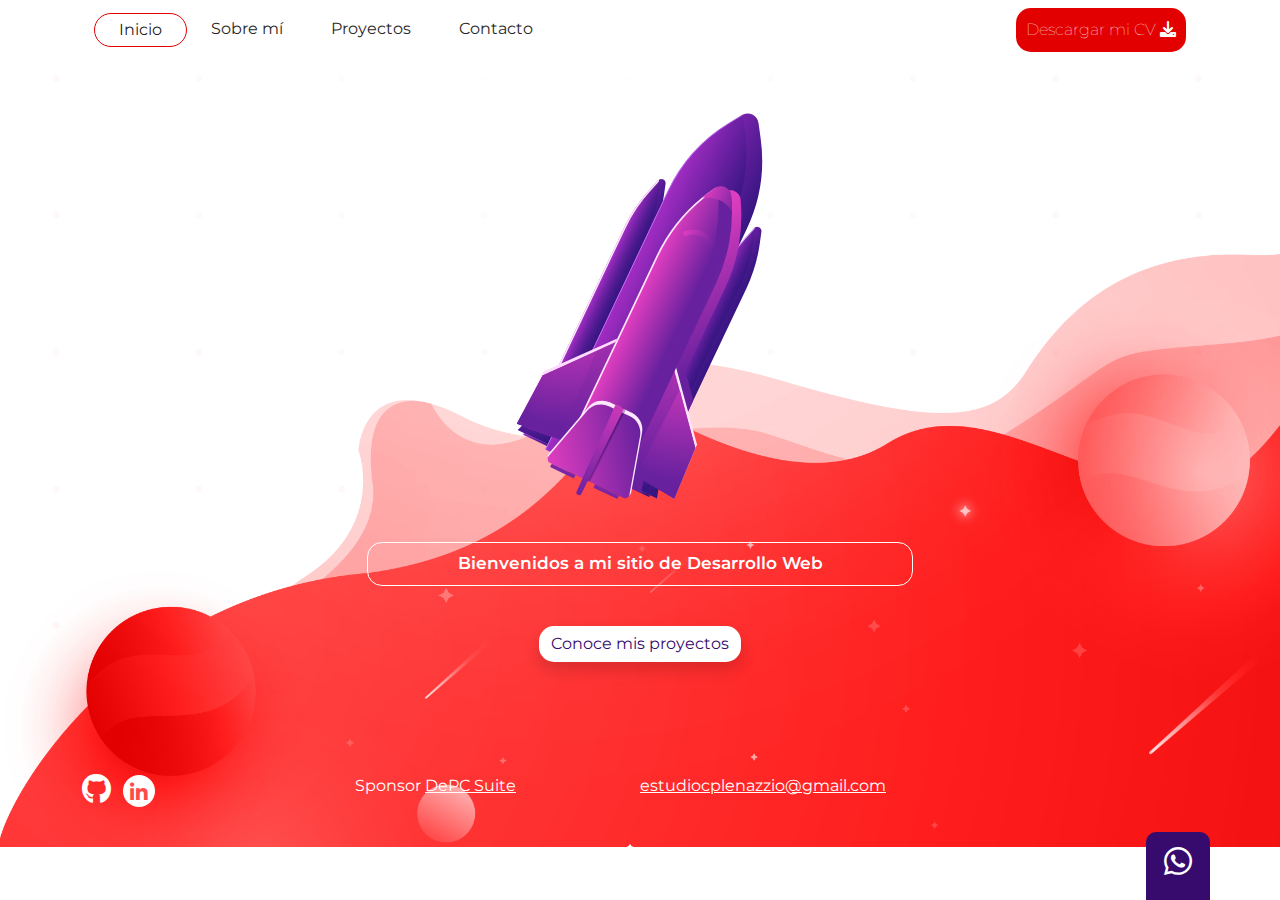
<file: index.html>
<!DOCTYPE html>
<html lang="es">

<head>
    <meta charset="UTF-8">
    <meta http-equiv="X-UA-Compatible" content="IE=edge">
    <meta name="viewport" content="width=device-width, initial-scale=1.0">
    <title>Inicio</title>
    <link rel="stylesheet" href="css/fontawesome/css/all.min.css">
    <link rel="stylesheet" href="css/fontawesome/css/fontawesome.min.css">
    <link rel="stylesheet" href="css/bootstrap/css/bootstrap.min.css">
    <script src="css/bootstrap/js/bootstrap.bundle.min.js"></script>
    <link href="https://fonts.googleapis.com/css?family=Montserrat:100,200,300,400,500,600,700,800,900&display=swap"
        rel="stylesheet">
    <link rel="stylesheet" href="css/estilos.css">
</head>

<body id="inicio">
    <header class="container">
        <nav class="navbar navbar-expand-md mb-4">
            <div class="container-fluid">
                <button class="navbar-toggler" type="button" data-bs-toggle="collapse" data-bs-target="#navbarCollapse"
                    aria-controls="navbarCollapse" aria-expanded="false" aria-label="Toggle navigation">
                    <span class="navbar-toggler-icon"></span>
                </button>
                <div class="collapse navbar-collapse" id="navbarCollapse">
                    <ul class="navbar-nav me-auto mb-2 mb-md-0">
                        <li class="nav-item">
                            <a class="nav-link px-4 py-1 active" href="index.html">Inicio</a>
                        </li>
                        <li class="nav-item">
                            <a class="nav-link px-4 py-1" href="sobre-mi.html">Sobre mí</a>
                        </li>
                        <li class="nav-item">
                            <a class="nav-link px-4 py-1" href="proyectos.html">Proyectos</a>
                        </li>
                        <li class="nav-item">
                            <a class="nav-link px-4 py-1" href="contacto.html">Contacto</a>
                        </li>
                    </ul>
                    <div class="d-inline">
                        <a href="" class="btn btn-rojo">Descargar mi CV <i class="fas fa-download"></i></a>
                    </div>
                </div>
            </div>
        </nav>
    </header>
    <main>
        <div class="container">
            <div class="row">
                <div class="col-12 mt-4 mx-auto text-center cohete">
                    <a href="proyectos.html"><img src="images/cohete.svg" alt="Cohete" class="img-cohete"></a>
                </div>
            </div>
            <div class="row">
                <div class="col-12 col-sm-6 text-center mb-3 offset-sm-3">
                    <div class="my-4">
                        <p class="px-5 py-2">Bienvenidos a mi sitio de Desarrollo Web</p>
                    </div>
                    <div class="col-12 text-center pt-3 pb-5">
                        <a href="proyectos.html" class="btn shadow ">Conoce mis proyectos</a>
                    </div>
                </div>
            </div>
        </div>
    </main>
    <footer class="container mt-auto pb-4">
        <div class="row mt-5 pb-3">
            <div class="col-12 col-sm-3 text-center text-sm-start">
                <a href="https://github.com" target="_blank" title="Github"><i class="fab fa-github"></i></a>
                <a href="https://www.linkedin.com/in/nelson-daniel-tarche/" target="_blank" title="Linkedin"><i
                        class="fab fa-linkedin-in"></i></a>
            </div>
            <div class="col-12 col-sm-3 text-center text-sm-start pt-2 p-sm-0">
                Sponsor <a href="https://depcsuite.com" target="_blank" title="DEPCSUITE">DePC Suite</a>
            </div>
            <div class="col-12 col-sm-3 text-sm-start  pt-2 p-sm-0">
                <a href="mailto:estudiocplenazzio@gmail.com">estudiocplenazzio@gmail.com</a>
            </div>
        </div>
    </footer>
    <div class="btn-Whatsapp">
        <a href="https://api.whatsapp.com/send?phone=5493513927144" title="Whatsapp"><i class="fab fa-whatsapp"></i></a>
    </div>
</body>

</html>
</file>
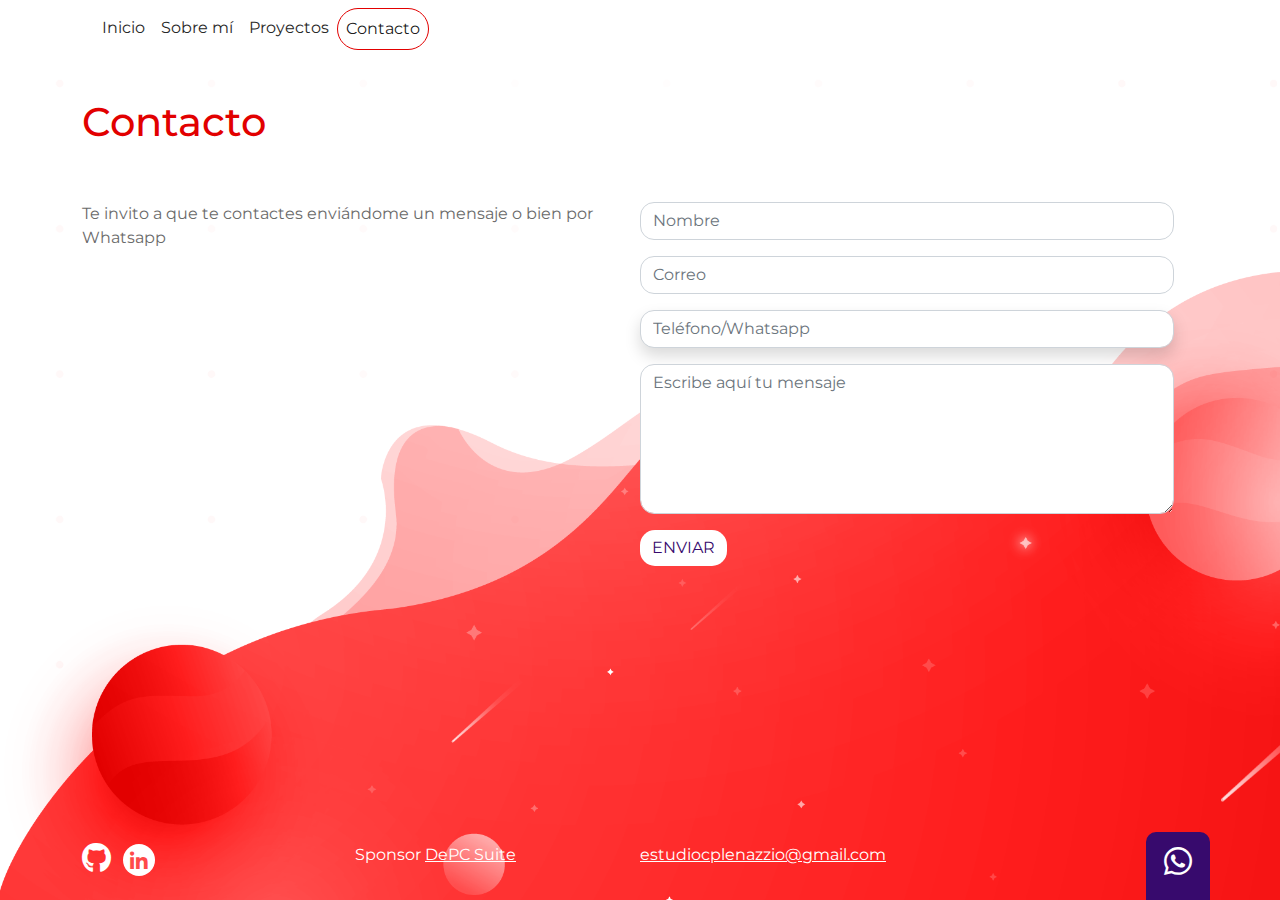
<file: contacto.html>
<!DOCTYPE html>
<html lang="es" class="h-100">

<head>
    <meta charset="UTF-8">
    <meta http-equiv="X-UA-Compatible" content="IE=edge">
    <meta name="viewport" content="width=device-width, initial-scale=1.0">
    <title>Contacto</title>
    <link rel="stylesheet" href="css/fontawesome/css/all.min.css">
    <link rel="stylesheet" href="css/fontawesome/css/fontawesome.min.css">
    <link rel="stylesheet" href="css/bootstrap/css/bootstrap.min.css">
    <script src="css/bootstrap/js/bootstrap.bundle.min.js"></script>
    <link rel="stylesheet" href="css/estilos.css">
</head>

<body id="contacto" class="d-flex flex-column h-100">
    <header class="container">
        <nav class="navbar navbar-expand-md mb-4">
            <div class="container-fluid">
                <button class="navbar-toggler" type="button" data-bs-toggle="collapse" data-bs-target="#navbarCollapse"
                    aria-controls="navbarCollapse" aria-expanded="false" aria-label="Toggle navigation">
                    <span class="navbar-toggler-icon"></span>
                </button>
                <div class="collapse navbar-collapse" id="navbarCollapse">
                    <ul class="navbar-nav me-auto mb-2 mb-md-0">
                        <li class="nav-item">
                            <a class="nav-link" href="index.html">Inicio</a>
                        </li>
                        <li class="nav-item">
                            <a class="nav-link" href="sobre-mi.html">Sobre mí</a>
                        </li>
                        <li class="nav-item">
                            <a class="nav-link" href="proyectos.html">Proyectos</a>
                        </li>
                        <li class="nav-item">
                            <a class="nav-link active" href="contacto.html">Contacto</a>
                        </li>
                    </ul>
                </div>
            </div>
        </nav>
    </header>
    <main class="container">
        <div class="row">
            <div class="col-12 pt-3 pb-5">
                <h1>Contacto</h1>
            </div>
            <div class="row">
                <div class="col-12 col-sm-6">
                    <p> Te invito a que te contactes enviándome un mensaje o bien por Whatsapp</p>
                </div>
                <div class="col-12 col-sm-6">
                    <form action="" method="post">
                        <div class="pb-3">
                            <input type="text" name="txtNombre" id="txtNombre" placeholder="Nombre"
                                class="form-control">
                        </div>
                        <div class="pb-3">
                            <input type="email" name="txtEmail" id="txtEmail" placeholder="Correo" class="form-control">
                        </div>
                        <div class="pb-3">
                            <input type="tel" name="txtTelefono" id="txtTelefono" placeholder="Teléfono/Whatsapp"
                                class="form-control shadow" required>
                        </div>
                        <div class="pb-3">
                            <textarea name="txtMensaje" id="txtMensaje" class="form-control"
                                placeholder="Escribe aquí tu mensaje"></textarea>
                        </div>
                        <div class="pb-3">
                            <button type="submit" id="btnEnviar" name="btnEnviar" class="btn">ENVIAR</button>
                        </div>
                    </form>
                </div>
            </div>

        </div>

    </main>

    <footer class="container mt-auto pb-4">
        <div class="btn-Whatsapp">
            <a href="https://api.whatsapp.com/send?phone=5493513927144" target="_blank" title="Whatsapp">
                <i class="fa-brands fa-whatsapp"></i>
            </a>
        </div>
        <div class="row">
            <div class="col-3 sm-3 text-sm-start">
                <a href="" target="_blank" title="Github"><i class="fab fa-github"></i></a>
                <a href="" target="_blank" title="Linkedin"><i class="fab fa-linkedin-in"></i></a>
            </div>
            <div class="col-3 sm-3 text-sm-start  pt-2 p-sm-0">
                Sponsor <a href="https://depcsuite.com">DePC Suite</a>
            </div>
            <div class="col-3 sm-3 text-sm-start  pt-2 p-sm-0">
                <a href="mailto:estudiocplenazzio@gmail.com">estudiocplenazzio@gmail.com</a>
            </div>

        </div>
    </footer>
</body>

</html>
</file>
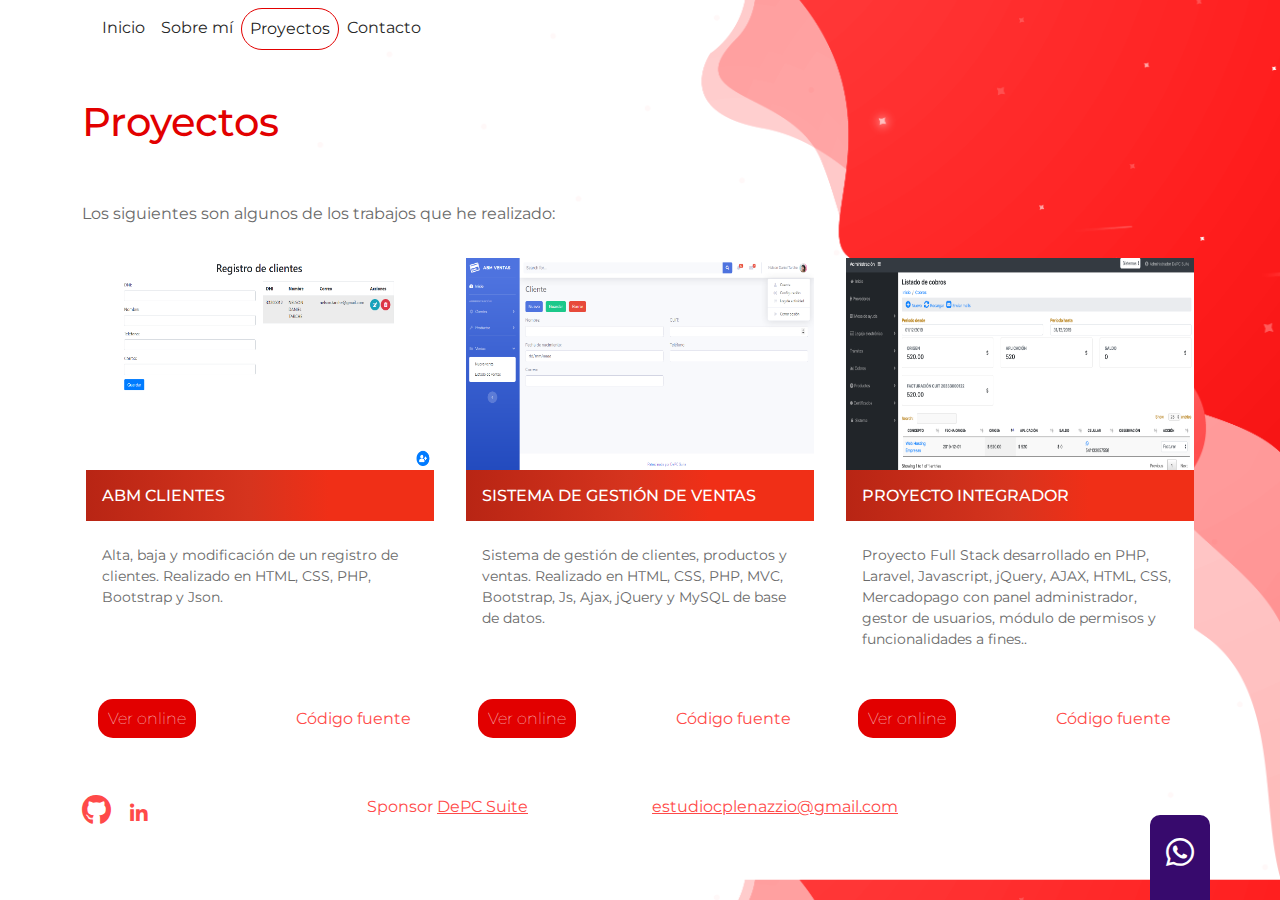
<file: proyectos.html>
<!DOCTYPE html>
<html lang="es">

<head>
    <meta charset="UTF-8">
    <meta http-equiv="X-UA-Compatible" content="IE=edge">
    <meta name="viewport" content="width=device-width, initial-scale=1.0">
    <title>Proyectos</title>
    <link rel="stylesheet" href="css/fontawesome/css/all.min.css">
    <link rel="stylesheet" href="css/fontawesome/css/fontawesome.min.css">
    <link rel="stylesheet" href="css/bootstrap/css/bootstrap.min.css">
    <script src="css/bootstrap/js/bootstrap.bundle.min.js"></script>
    <link rel="stylesheet" href="css/estilos.css">
</head>

<body id="proyectos">
    <header class="container">
        <nav class="navbar navbar-expand-md mb-4">
            <div class="container-fluid">
                <button class="navbar-toggler" type="button" data-bs-toggle="collapse" data-bs-target="#navbarCollapse"
                    aria-controls="navbarCollapse" aria-expanded="false" aria-label="Toggle navigation">
                    <span class="navbar-toggler-icon"></span>
                </button>
                <div class="collapse navbar-collapse" id="navbarCollapse">
                    <ul class="navbar-nav me-auto mb-2 mb-md-0">
                        <li class="nav-item">
                            <a class="nav-link" href="index.html">Inicio</a>
                        </li>
                        <li class="nav-item">
                            <a class="nav-link" href="sobre-mi.html">Sobre mí</a>
                        </li>
                        <li class="nav-item">
                            <a class="nav-link active" href="proyectos.html">Proyectos</a>
                        </li>
                        <li class="nav-item">
                            <a class="nav-link" href="contacto.html">Contacto</a>
                        </li>
                    </ul>
                </div>
            </div>
        </nav>
    </header>
    <main class="container">
        <div class="row">
            <div class="col-12 pt-3 pb-5">
                <h1>Proyectos</h1>
            </div>
        </div>
        <div class="row">
            <div class="col-12">
                <p>Los siguientes son algunos de los trabajos que he realizado:</p>
            </div>
        </div>

        <div class="row">
            <div class="col-12 col-sm-4 p-3 ">
                <div class="proyecto">
                    <img src="images/abmclientes.png" alt="ABM Clientes" class="img-fluid">
                    <h2 class="p-3 d-block">ABM Clientes</h2>
                    <p class="p-3 pb-5 d-block">Alta, baja y modificación de un registro de clientes. Realizado en HTML,
                        CSS, PHP, Bootstrap y Json.</p>
                    <div class="row my-5">
                        <div class="col-6 ps-4">
                            <a href="" target="_blank" class="btn-rojo">Ver online</a>
                        </div>
                        <div class="col-6 text-center">
                            <a href="" target="_blank" class="link-rojo">Código fuente</a>
                        </div>
                    </div>
                </div>
            </div>
            <div class="col-12 col-sm-4 p-3 ">
                <div class="proyecto">
                    <img src="images/abmventas.png" alt="ABM Clientes" class="img-fluid">
                    <h2 class="p-3 d-block">SISTEMA DE GESTIÓN DE VENTAS</h2>
                    <p class="p-3 pb-5 d-block">Sistema de gestión de clientes, productos y ventas. Realizado en HTML,
                        CSS, PHP, MVC, Bootstrap, Js, Ajax, jQuery y
                        MySQL de base de datos.</p>
                    <div class="row my-5">
                        <div class="col-6 ps-4">
                            <a href="" target="_blank" class="btn-rojo">Ver online</a>
                        </div>
                        <div class="col-6 text-center">
                            <a href="" target="_blank" class="link-rojo">Código fuente</a>
                        </div>
                    </div>
                </div>
            </div>

            <div class="col-12 col-sm-4 p-3 ">
                <div class="proyecto">
                    <img src="images/proyecto-integrador.png" alt="ABM Clientes" class="img-fluid">
                    <h2 class="p-3 d-block">PROYECTO INTEGRADOR</h2>
                    <p class="p-3 pb-5 d-block">Proyecto Full Stack desarrollado en PHP, Laravel, Javascript, jQuery,
                        AJAX, HTML, CSS, Mercadopago con panel
                        administrador, gestor de usuarios, módulo de permisos y funcionalidades a fines..</p>
                    <div class="row my-5">
                        <div class="col-6 ps-4">
                            <a href="" target="_blank" class="btn-rojo">Ver online</a>
                        </div>
                        <div class="col-6 text-center">
                            <a href="" target="_blank" class="link-rojo">Código fuente</a>
                        </div>
                    </div>
                </div>
            </div>
        </div>
    </main>
    <footer class="container mt-auto pb-4">
        <div class="row">
            <div class="col-3">
                <a href="" target="_blank" title="Github"><i class="fab fa-github"></i></a>
                <a href="" target="_blank" title="Linkedin"><i class="fab fa-linkedin-in"></i></a>
            </div>
            <div class="col-3">
                Sponsor <a href="https://depcsuite.com">DePC Suite</a>
            </div>
            <div class="col-3">
                <a href="mailto:estudiocplenazzio@gmail.com">estudiocplenazzio@gmail.com</a>
            </div>
        </div>
    </footer>

    <div class="btn-Whatsapp pt-3 pb-4 px-3">
        <a href="https://api.whatsapp.com/send?phone=5493513927144">
            <i class="fa-brands fa-whatsapp"></i></a>
    </div>
</body>

</html>
</file>
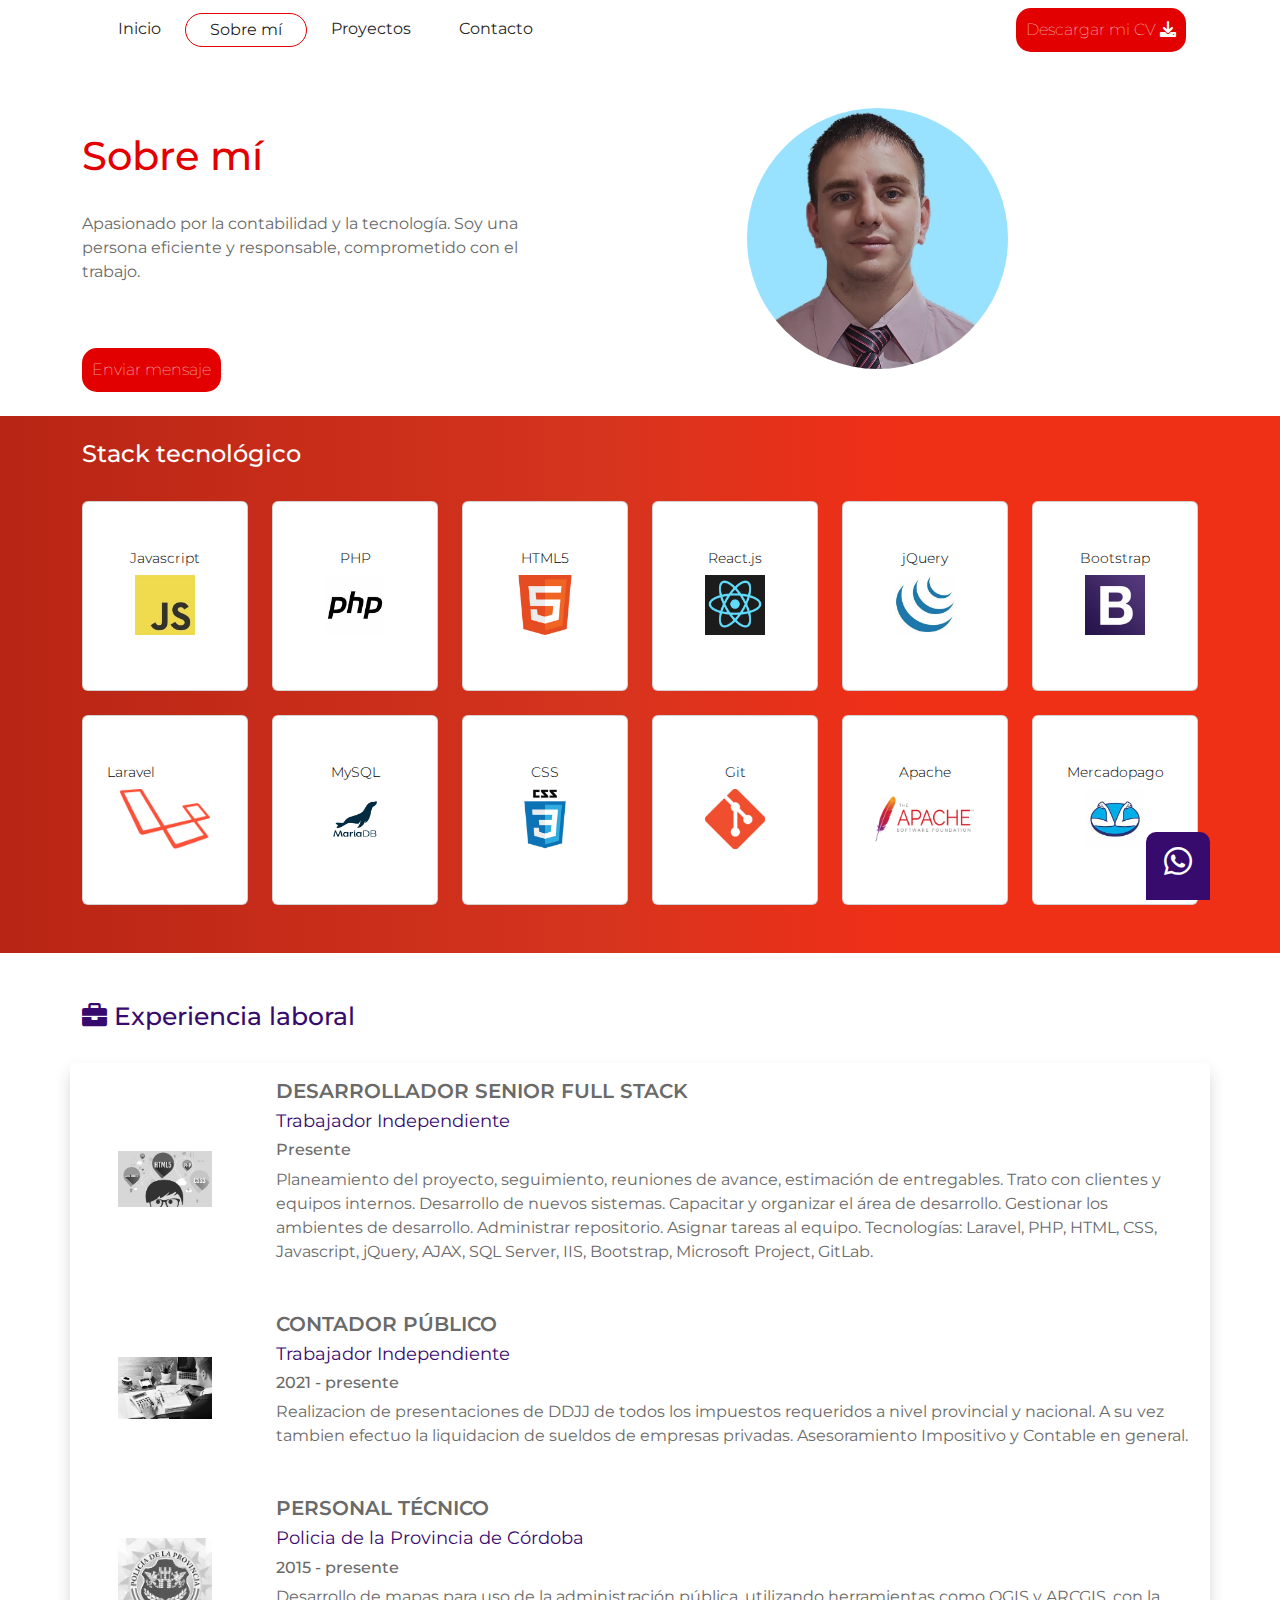
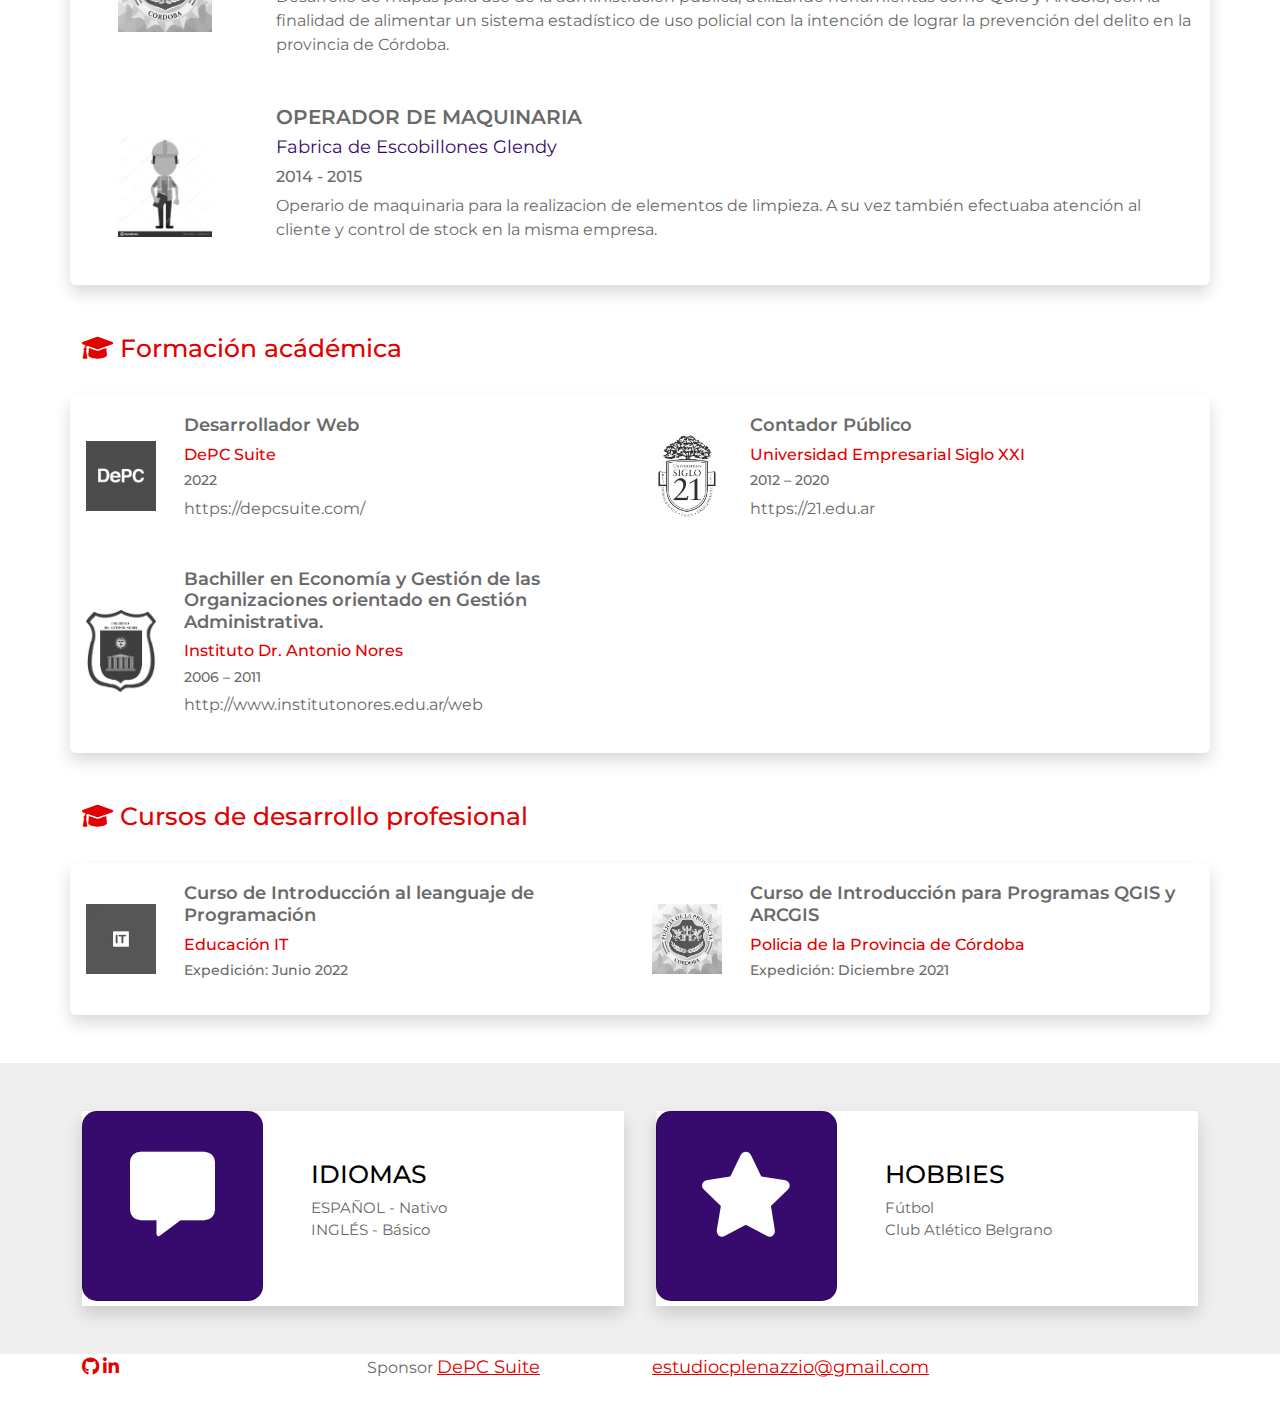
<file: sobre-mi.html>
<!DOCTYPE html>
<html lang="es">

<head>
    <meta charset="UTF-8">
    <meta http-equiv="X-UA-Compatible" content="IE=edge">
    <meta name="viewport" content="width=device-width, initial-scale=1.0">
    <title>Sobre Mi</title>
    <link rel="stylesheet" href="css/fontawesome/css/all.min.css">
    <link rel="stylesheet" href="css/fontawesome/css/fontawesome.min.css">
    <link rel="stylesheet" href="css/bootstrap/css/bootstrap.min.css">
    <script src="css/bootstrap/js/bootstrap.bundle.min.js"></script>
    <link rel="stylesheet" href="css/estilos.css">
</head>

<body id="sobre-mi" class="d-flex flex-column h-100">
    <header class="container">
        <nav class="navbar navbar-expand-md mb-4">
            <div class="container-fluid">
                <button class="navbar-toggler" type="button" data-bs-toggle="collapse" data-bs-target="#navbarCollapse"
                    aria-controls="navbarCollapse" aria-expanded="false" aria-label="Toggle navigation">
                    <span class="navbar-toggler-icon"></span>
                </button>
                <div class="collapse navbar-collapse" id="navbarCollapse">
                    <ul class="navbar-nav me-auto mb-2 mb-md-0">
                        <li class="nav-item">
                            <a class="nav-link px-4 py-1" href="index.html">Inicio</a>
                        </li>
                        <li class="nav-item">
                            <a class="nav-link active px-4 py-1" href="sobre-mi.html">Sobre mí</a>
                        </li>
                        <li class="nav-item">
                            <a class="nav-link px-4 py-1" href="proyectos.html">Proyectos</a>
                        </li>
                        <li class="nav-item">
                            <a class="nav-link px-4 py-1" href="contacto.html">Contacto</a>
                        </li>
                    </ul>
                    <div class="d-inline">
                        <a href="" class="btn btn-rojo">Descargar mi CV <i class="fas fa-download"></i></a>
                    </div>
                </div>
            </div>
        </nav>
    </header>
    <main>
        <section class="container" id="descripcion">
            <div class="row">
                <div class="col-sm-5 col-12 mt-4">
                    <h1 class="mt-sm-4 pb-sm-4">Sobre mí</h1>
                    <p class="pb-sm-5">Apasionado por la contabilidad y la tecnología. Soy una persona eficiente y responsable, comprometido con el trabajo.</p>
                    <a href="contacto.html" class="btn btn-rojo">Enviar mensaje</a>
                </div>

                <div class="col-sm-3 col-12 mt-4 offset-sm-2">
                    <img src="images/foto-perfil.jpg" alt="Christian Roberto Plenazzio" title="foto-perfil"
                        class="img-fluid img-circle">
                </div>
            </div>
            <br>
        </section>
        <section id="stack-tecnologico" class="color-gradiente pb-5">
            <div class="container">
                <div class="row">
                    <div class="col-12"> 
                        <br>
                        <h2 class="" my-sm-5 text-white">Stack tecnológico</h2>
                        <br>
                    </div>
                </div>
                <div class="row">
                    <div class=" stack-tecnologico col-sm-2 col-6 text-center">
                        <div class="px-4 py-5 card mx-0 mb-4 mb-sm-0">
                            <h3>Javascript</h3>
                            <img class="img-fluid d-block mx-auto" width="60" src="images/javascript.jpeg">
                        </div>
                    </div>
                    <div class="col-sm-2 col-6 text-center">
                        <div class="px-4 py-5 card mx-0 mb-4 mb-sm-0">
                            <h3>PHP</h3>
                            <img class="img-fluid d-block mx-auto" width="60" src="images/php.jpg">
                        </div>
                    </div>
                    <div class="col-sm-2 col-6 text-center">
                        <div class="px-4 py-5 card mx-0 mb-4 mb-sm-0">
                            <h3>HTML5</h3>
                            <img class="img-fluid d-block mx-auto" width="60" src="images/html5.png">
                        </div>
                    </div>
                    <div class="col-sm-2 col-6 text-center">
                        <div class="px-4 py-5 card mx-0 mb-4 mb-sm-0">
                            <h3>React.js</h3>
                            <img class="img-fluid d-block mx-auto" width="60" src="images/reactjs.png">
                        </div>
                    </div>
                    <div class="col-sm-2 col-6 text-center">
                        <div class="px-4 py-5 card mx-0 mb-4 mb-sm-0">
                            <h3>jQuery</h3>
                            <img class="img-fluid d-block mx-auto" width="60" src="images/jquery.jpg">
                        </div>
                    </div>
                    <div class="col-sm-2 col-6 text-center">
                        <div class="px-4 py-5 card mx-0 mb-4 mb-sm-0">
                            <h3>Bootstrap</h3>
                            <img class="img-fluid d-block mx-auto" width="60" src="images/bootstrap.png">
                        </div>
                    </div>
                </div>
                <div class="row mt-sm-4 mt-0">
                    <div class="col-sm-2 col-6">
                        <div class="px-4 py-5 card mx-0 mb-4 mb-sm-0">
                            <h3>Laravel</h3>
                            <img class="img-fluid d-block mx-auto" width="90" src="images/laravel.png">
                        </div>
                    </div>
                    <div class="col-sm-2 col-6 text-center">
                        <div class="px-4 py-5 card mx-0 mb-4 mb-sm-0">
                            <h3>MySQL</h3>
                            <img class="img-fluid d-block mx-auto" width="60" src="images/mariadb.png">
                        </div>
                    </div>
                    <div class="col-sm-2 col-6 text-center">
                        <div class="px-4 py-5 card mx-0 mb-4 mb-sm-0">
                            <h3>CSS</h3>
                            <img class="img-fluid d-block mx-auto" width="60" src="images/css.png">
                        </div>
                    </div>
                    <div class="col-sm-2 col-6 text-center">
                        <div class="px-4 py-5 card mx-0 mb-4 mb-sm-0">
                            <h3>Git</h3>
                            <img class="img-fluid d-block mx-auto" width="60" src="images/git.png">
                        </div>
                    </div>
                    <div class="col-sm-2 col-6 text-center">
                        <div class="px-4 py-5 card mx-0 mb-4 mb-sm-0">
                            <h3>Apache</h3>
                            <img class="img-fluid d-block mx-auto" width="110" src="images/Apache.svg.png">
                        </div>
                    </div>
                    <div class="col-sm-2 col-6 text-center">
                        <div class="px-4 py-5 card mx-0 mb-4 mb-sm-0">
                            <h3>Mercadopago</h3>
                            <img class="img-fluid d-block mx-auto" width="60" src="images/mercadopago.jpg">
                        </div>
                    </div>
                </div>
        </section>
        <section id="experiencia" class="container">
            <div class="row">
                <div class="col-12 pt-5 pb-4">
                    <h2><i class="fas fa-briefcase"></i> Experiencia laboral</h2>
                </div>
            </div>
            <div class="row shadow bg-white rounded">

                <div class="col-12">
                    <div class="row">
                        <div class="col-2 p-5 my-auto d-none d-sm-block">
                            <img src="images/programador.jpeg" class="img-fluid baw" title="programador">
                        </div>
                        <div class="col-12- col-sm-10 p-3">
                            <h3>Desarrollador Senior Full Stack</h3>
                            <h4>Trabajador Independiente</h4>
                            <h5>Presente</h5>
                            <p> Planeamiento del proyecto, seguimiento, reuniones de avance, estimación de entregables.
                                Trato con clientes y equipos internos. Desarrollo de nuevos sistemas. Capacitar y
                                organizar el área de desarrollo. Gestionar los ambientes de desarrollo. Administrar
                                repositorio. Asignar tareas al equipo. Tecnologías: Laravel, PHP, HTML, CSS, Javascript,
                                jQuery, AJAX, SQL Server, IIS, Bootstrap, Microsoft Project, GitLab.</p>
                        </div>
                    </div>
                </div>
                <div class="col-12">
                    <div class="row">
                        <div class="col-2 p-5 my-auto d-none d-sm-block">
                            <img src="images/contador.jpg" class="img-fluid baw" title="contador">
                        </div>
                        <div class="col-12 col-sm-10 p-3">
                            <h3>Contador Público</h3>
                            <h4>Trabajador Independiente</h4>
                            <h5>2021 - presente</h5>
                            <p>Realizacion de presentaciones de DDJJ de todos los impuestos requeridos a nivel
                                provincial y nacional. A su vez tambien efectuo la liquidacion de sueldos de empresas
                                privadas. Asesoramiento Impositivo y Contable en general.</p>
                        </div>
                        <div class="col-12">
                            <div class="row">
                                <div class="col-2 p-5 my-auto d-none d-sm-block">
                                    <img src="images/policia.jpg" class="img-fluid baw" title="policia">
                                </div>
                                <div class="col-12 col-sm-10 p-3">
                                    <h3>Personal Técnico</h3>
                                    <h4>Policia de la Provincia de Córdoba</h4>
                                    <h5>2015 - presente</h5>
                                    <p>Desarrollo de mapas para uso de la administración pública, utilizando
                                        herramientas como QGIS y ARCGIS, con la finalidad de alimentar un sistema
                                        estadístico de uso policial con la intención de lograr la prevención del delito
                                        en la provincia de Córdoba.</p>
                                </div>
                            </div>
                        </div>
                        <div class="col-12">
                            <div class="row">
                                <div class="col-2 p-5 my-auto d-none d-sm-block">
                                    <img src="images/operario.jpg" class="img-fluid baw" title="operario">
                                </div>
                                <div class="col-12 col-sm-10 p-3">
                                    <h3>Operador de Maquinaria</h3>
                                    <h4>Fabrica de Escobillones Glendy</h4>
                                    <h5>2014 - 2015</h5>
                                    <p>Operario de maquinaria para la realizacion de elementos de limpieza. A su vez
                                        también efectuaba atención al cliente y control de stock en la misma empresa.
                                    </p>
                                </div>

        </section>
        <section id="formacion" class="container">
            <div class="row">
                <div class="col-12 pt-5 pb-4">
                    <h2><i class="fas fa-graduation-cap"></i> Formación acádémica</h2>
                </div>
            </div>
            <div class="row shadow bg-white rounded p-1">
                <div class="col-12 col-sm-6">
                    <div class="row">
                        <div class="col-2 py-3 my-auto d-none d-sm-block">
                            <img src="images/depcsuite.jpg" class="img-fluid baw" title="depcsuite">
                        </div>
                        <div class="col-12- col-sm-10 p-3">
                            <h3>Desarrollador Web</h3>
                            <h4>DePC Suite</h4>
                            <h5>2022</h5>
                            <p>https://depcsuite.com/</p>
                        </div>
                    </div>
                </div>
                <div class="col-12 col-sm-6">
                    <div class="row">
                        <div class="col-2 py-3 my-auto d-none d-sm-block">
                            <img src="images/siglo21.jpg" class="img-fluid baw" title="depcsuite">
                        </div>
                        <div class="col-12- col-sm-10 p-3">
                            <h3>Contador Público</h3>
                            <h4>Universidad Empresarial Siglo XXI</h4>
                            <h5>2012 – 2020</h5>
                            <p>https://21.edu.ar</p>
                        </div>
                    </div>
                </div>
                <div class="col-12 col-sm-6">
                    <div class="row">
                        <div class="col-2 py-3 my-auto d-none d-sm-block">
                            <img src="images/nores.png" class="img-fluid baw" title="depcsuite">
                        </div>
                        <div class="col-12- col-sm-10 p-3">
                            <h3>Bachiller en Economía y Gestión de las Organizaciones orientado en Gestión Administrativa.</h3>
                            <h4>Instituto Dr. Antonio Nores</h4>
                            <h5>2006 – 2011</h5>
                            <p>http://www.institutonores.edu.ar/web</p>
                        </div>
                    </div>
                </div>
            </div>
            </div>
        </section>
        <section id="formacion" class="container mb-5">
            <div class="row">
                <div class="col-12 pt-5 pb-4">
                    <h2><i class="fas fa-graduation-cap"></i> Cursos de desarrollo profesional</h2>
                </div>
            </div>
            <div class="row shadow bg-white rounded p-1">
                <div class="col-12 col-sm-6">
                    <div class="row">
                        <div class="col-2 py-3 my-auto d-none d-sm-block">
                            <img src="images/educacionit.jpg" class="img-fluid baw" title="depcsuite">
                        </div>
                        <div class="col-12- col-sm-10 p-3">
                            <h3>Curso de Introducción al leanguaje de Programación</h3>
                            <h4>Educación IT</h4>
                            <h5>Expedición: Junio 2022</h5>
                            <p></p>
                        </div>
                    </div>
                </div>
                <div class="col-12 col-sm-6">
                    <div class="row">
                        <div class="col-2 py-3 my-auto d-none d-sm-block">
                            <img src="images/policia.jpg" class="img-fluid baw" title="depcsuite">
                        </div>
                        <div class="col-12- col-sm-10 p-3">
                            <h3>Curso de Introducción para Programas QGIS y ARCGIS</h3>
                            <h4>Policia de la Provincia de Córdoba</h4>
                            <h5>Expedición: Diciembre 2021</h5>
                            <p></p>
                        </div>
                    </div>
                </div>
                        </section>
        <section id="idiomas">
            <div class="container">
                <div class="row py-5 mx-0">
                    <div class="col-sm-6 col-12 pb-3 pb-sm-0">
                        <div class="row mr-sm-1 bg-white card-idioma shadow me-sm-1">
                            <div class="col-4 text-center card">
                                <i class="fas fa-comment-alt"></i>
                            </div>
                            <div class="col-8 p-5">
                                <h2>IDIOMAS</h2>
                                <ul>
                                    <li>ESPAÑOL - Nativo</li>
                                    <li>INGLÉS - Básico</li>
                                </ul>
                            </div>
                        </div>
                    </div>
                    <div class="col-sm-6 col-12">
                        <div class="row ml-sm-2 bg-white card-idioma shadow ms-sm-1">
                            <div class="col-4 text-center card">
                                <i class="fas fa-star"></i>
                            </div>
                            <div class="col-8 p-5">
                                <h2>HOBBIES</h2>
                                <ul>
                                    <li>Fútbol</li>
                                    <li>Club Atlético Belgrano</li>                                    
                                </ul>
                            </div>
                        </div>
                    </div>
                </div>
            </div>
        </section>
        </div>
    </main>
    <footer class="container mt-auto pb-4">
        <div class="btn-Whatsapp">
            <a href="https://api.whatsapp.com/send?phone=5493513927144" target="_blank" title="Whatsapp">
                <i class="fa-brands fa-whatsapp"></i>
            </a>
        </div>
        <div class="row">
            <div class="col-3">
                <a href="" target="_blank" title="Github"><i class="fab fa-github"></i></a>
                <a href="" target="_blank" title="Linkedin"><i class="fab fa-linkedin-in"></i></a>
            </div>
            <div class="col-3">
                Sponsor <a href="https://depcsuite.com">DePC Suite</a>
            </div>
            <div class="col-3">
                <a href="mailto:estudiocplenazzio@gmail.com">estudiocplenazzio@gmail.com</a>
            </div>
        </div>

        
    </footer>

</body>

</html>
</file>
<file: css/estilos.css>
@import url('https://fonts.googleapis.com/css2?family=Montserrat:ital,wght@0,100;0,200;0,300;0,400;0,500;0,600;0,700;0,800;0,900;1,100;1,200;1,300;1,400;1,500;1,600;1,700;1,800;1,900&display=swap');
body{
    font-family: 'Montserrat', sans-serif;
}
#contacto, #inicio{
    background-image: url("../images/fondo-contacto.png");
    background-size: cover;
}
#proyectos{
    background-image: url("../images/fondo-proyectos.png");
    background-size: cover;
}
nav .nav-link{
    color: #282828;
}
nav .active{
    border: 1px solid #E20000;
    border-radius: 25px;
}
.form-control{
    border-radius: 14px;
}
h1{
    color: #E20000;
}
p{
    color: #6a6a6a;
    font-size: 16px;
}
textarea{
    height: 150px;
}
.link-rojo{
    text-decoration: none;
    color: #ff4a49;
}   
.btn{
    color: #370a6d;
    background-color: white;
    border: 0px;
    border-radius: 15px;
}
.btn:hover{
    color:white;
    background-color: #370a6d;
}
.btn-rojo{
    background-color: #E20000;
    color: white !important;
    font-weight: 100;
    padding:  10px;
    border: 0px;
    text-decoration: none ;
    border-radius: 15px;
}
.btn-rojo:hover{
    color: white;
    background-color: #370a6d;
}
.btn-Whatsapp{
    position: fixed;
    right: 70px;
    bottom: 0px;
    background-color: #370a6d;
    padding:  8px 18px 15px 18px ;
    margin-bottom: 0;
    border-top-left-radius: 10px;
    border-top-right-radius: 10px;
    font-size: 30px;
}
.fa-whatsapp{
    font-size: 32px;
    color: white;
}
.link-rojo{
    color: #ff4a49;
    text-decoration: none;
}
#contacto footer, #inicio footer{
    color:white;
}
#contacto footer a, #inicio footer a{
    color:white;
}
#contacto footer .fa-github, #inicio footer .fa-github {
    font-size: 30px;
    color: white;
}
#contacto footer .fa-linkedin-in, #inicio footer .fa-linkedin-in {
    color: #ff4a49;
    background-color: white;
    font-size: 20px;
    border: 0px;
    height: 32px;
    width: 32px;
    text-align: center;
    padding: 8px 0 0 0;
    border-radius: 80px;
    margin: 0 8px;
}
#proyectos footer{
    color:#ff4a49;
}
#proyectos footer a{
    color:#ff4a49;
}
#proyectos footer .fa-github {
    font-size: 30px;
    color: #ff4a49;
}
#proyectos footer .fa-linkedin-in {
    color: #ff4a49;
    background-color: white;
    font-size: 20px;
    border: 0px;
    height: 32px;
    width: 32px;
    text-align: center;
    padding: 8px 0 0 0;
    border-radius: 80px;
    margin: 0 8px;
}
.proyecto{
    background-color: white;
}
.proyecto h2{
    font-size: 16px;
    text-transform: uppercase;
    color:white;
    background: linear-gradient(to right, rgba(184, 37, 20, 1) 0%, rgba(214, 52, 30, 1) 47%, rgba(240, 47, 23, 1) 70%, rgba(240, 47, 23, 1) 100%);
    padding: 16px;
}
.proyecto img{
    height: 212px;
}
.proyecto p{
    font-size: 14px;
    height: 130px;
}
#inicio img{
    height: 400px;
}
#inicio img:hover{
    height: 410px;
}
.cohete{
    height: 410px;
}
#inicio p{
    color: white;
    font-size: 17px;
    border: 1px white solid;
    border-radius: 15px;
    font-weight: 600;
}
.foto-perfil{
    border-radius: 600px;
    height: 300px;
}
.img-circle{
    border-radius: 50%;
}
#sobre-mi h2{
    color: #ffffff;
    font-size: 25px;
}
#sobre-mi .card{
    height: 190px;
}
#stack-tecnologico img{
    height: 60px;
}
#stack-tecnologico h2 {
    font-size: 24px;
    color: white;
}
#stack-tecnologico h3 {
    font-size: 14px;
    color: black;
    font-weight: 300;
}
#experiencia h2{
    color: #370a6d;
}
#formacion h2{
    color: #E20000;
}
#experiencia h3{
    color: #6a6a6a;
    font-size: 20px;
    font-weight: 600;
    text-transform: uppercase;
}
#experiencia h4{
    font-size: 18px;
    color: #370a6d;
    font-weight: 400;
}
#experiencia h5{
    font-size: 16px;
    color: #6a6a6a;
}
#formacion h3{
    font-size: 18px;
    color: #6a6a6a;
    font-weight: 600;
}
#formacion h4{
    color: #E20000;
    font-size: 16px;
}
#formacion h5{
    font-size: 14px;
    color: #6a6a6a;
}
.baw{
    filter: grayscale(100%);
}
.baw:hover{
    filter: grayscale(0%);
}
#idiomas{
    background-color: #efefef;
}
#idiomas .card{
    background-color: #370a6d;
    padding: 40px 0;
    border-radius: 15px;
}
#idiomas h2{
    color: #000000;
    text-transform: uppercase;
}
#idiomas ul{
    padding: 0;
    font-size: 15px;
    color: #6a6a6a;
    list-style-type: none;
}
#idiomas .fas{
    font-size: 85px;
    color: #ffffff;
}
#sobre-mi footer a{
    color: #E20000;
    font-size: 18px;
}
#sobre-mi footer{
    color: #6a6a6a;
}
.color-gradiente{
    background: rgba(184,37,20,1);
    background: -moz-linear-gradient(left, rgba(184,37,20,1) 0%, rgba(214,52,30,1) 47%, rgba(240,47,23,1) 70%, rgba(240,47,23,1) 100%);
    background: -webkit-gradient(left top, right top, color-stop(0%, rgba(184,37,20,1)), color-stop(47%, rgba(214,52,30,1)), color-stop(70%, rgba(240,47,23,1)), color-stop(100%, rgba(240,47,23,1)));
    background: -webkit-linear-gradient(left, rgba(184,37,20,1) 0%, rgba(214,52,30,1) 47%, rgba(240,47,23,1) 70%, rgba(240,47,23,1) 100%);
    background: -o-linear-gradient(left, rgba(184,37,20,1) 0%, rgba(214,52,30,1) 47%, rgba(240,47,23,1) 70%, rgba(240,47,23,1) 100%);
    background: -ms-linear-gradient(left, rgba(184,37,20,1) 0%, rgba(214,52,30,1) 47%, rgba(240,47,23,1) 70%, rgba(240,47,23,1) 100%);
    background: linear-gradient(to right, rgba(184,37,20,1) 0%, rgba(214,52,30,1) 47%, rgba(240,47,23,1) 70%, rgba(240,47,23,1) 100%);
    filter: progid:DXImageTransform.Microsoft.gradient( startColorstr='#b82514', endColorstr='#f02f17', GradientType=1 );
}
@media (max-width: 750px) {
    #contacto, #inicio {
        background-image: url("../images/fondo-proyectos.png");
        background-size: contain;
        background-repeat: no-repeat;
    }
    #proyectos {
        background-size: contain;
        background-repeat: no-repeat;
    }
    #inicio span {
        color: #E20000;
        font-size: 16px;
        border: 1px #E20000 solid;
    }
}
</file>
